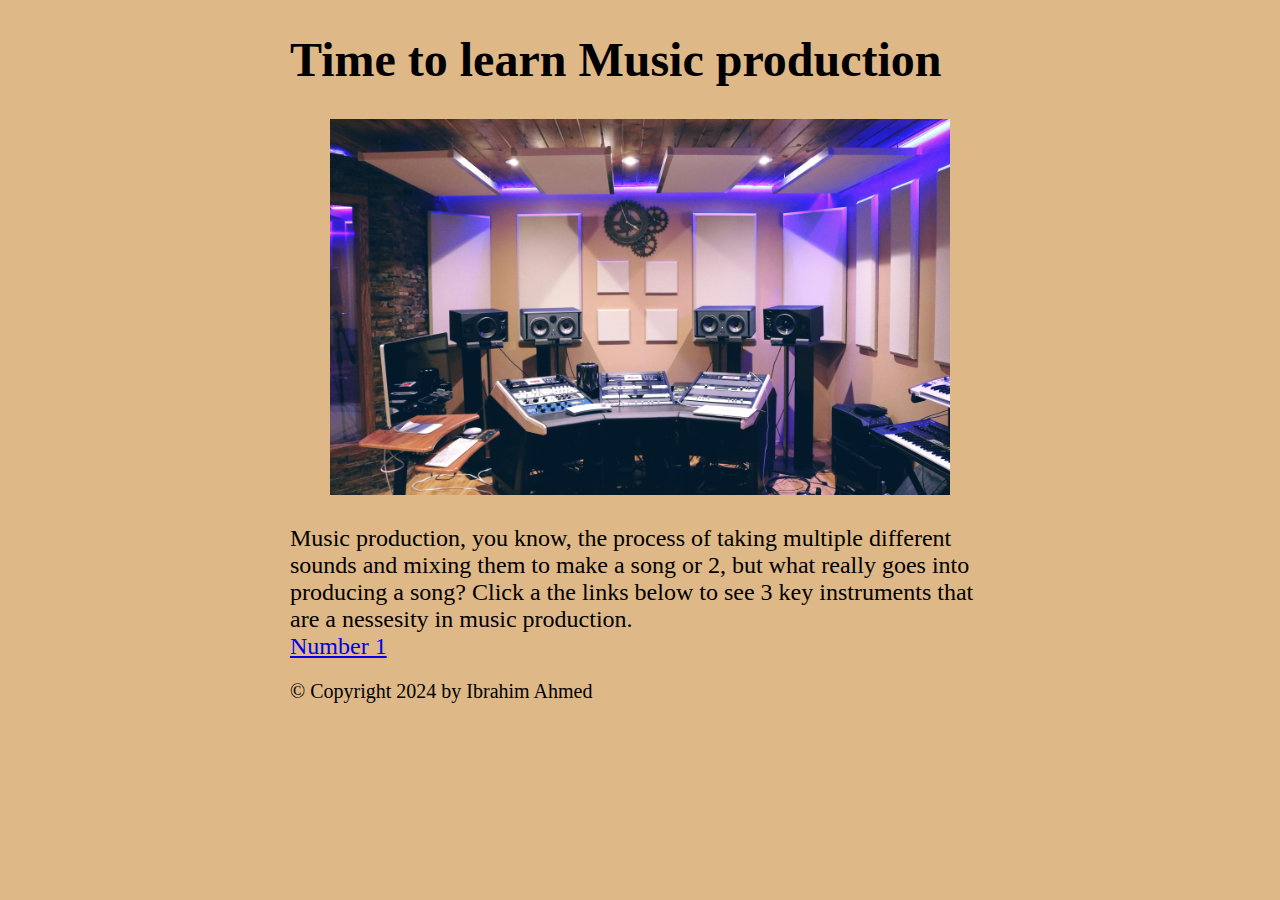
<file: index.html>
<!DOCTYPE html>
<html lang="en">
<head>
    <meta charset="UTF-8">
    <meta name="viewport" content="width=device-width, initial-scale=1.0">
    <title>The Important parts when producing music by Ibrahim Ahmed</title>
    <link rel="stylesheet" href="style.css">
</head>
<body>
<main>
    <h1>Time to learn Music production </h1>
</main>
<figure>
    <img src="images/pexels-pixabay-164938.jpg" alt="Image by Pixabay from Pexels">
</figure>
<footer>
    Music production, you know, the process of taking multiple different sounds and mixing them to make a song or 2, but what really goes into producing a song?

    Click a the links below to see 3 key instruments that are a nessesity in music production.
</footer>
  
<header>
    <nav>
        <ul>
            <li><a href="Drums.html">Number 1</a></li>
        </ul>
        <footer>
            <p>&copy; Copyright 2024 by Ibrahim Ahmed</p>
        </footer>
    </nav>
</header>
</body>
</html>
</file>
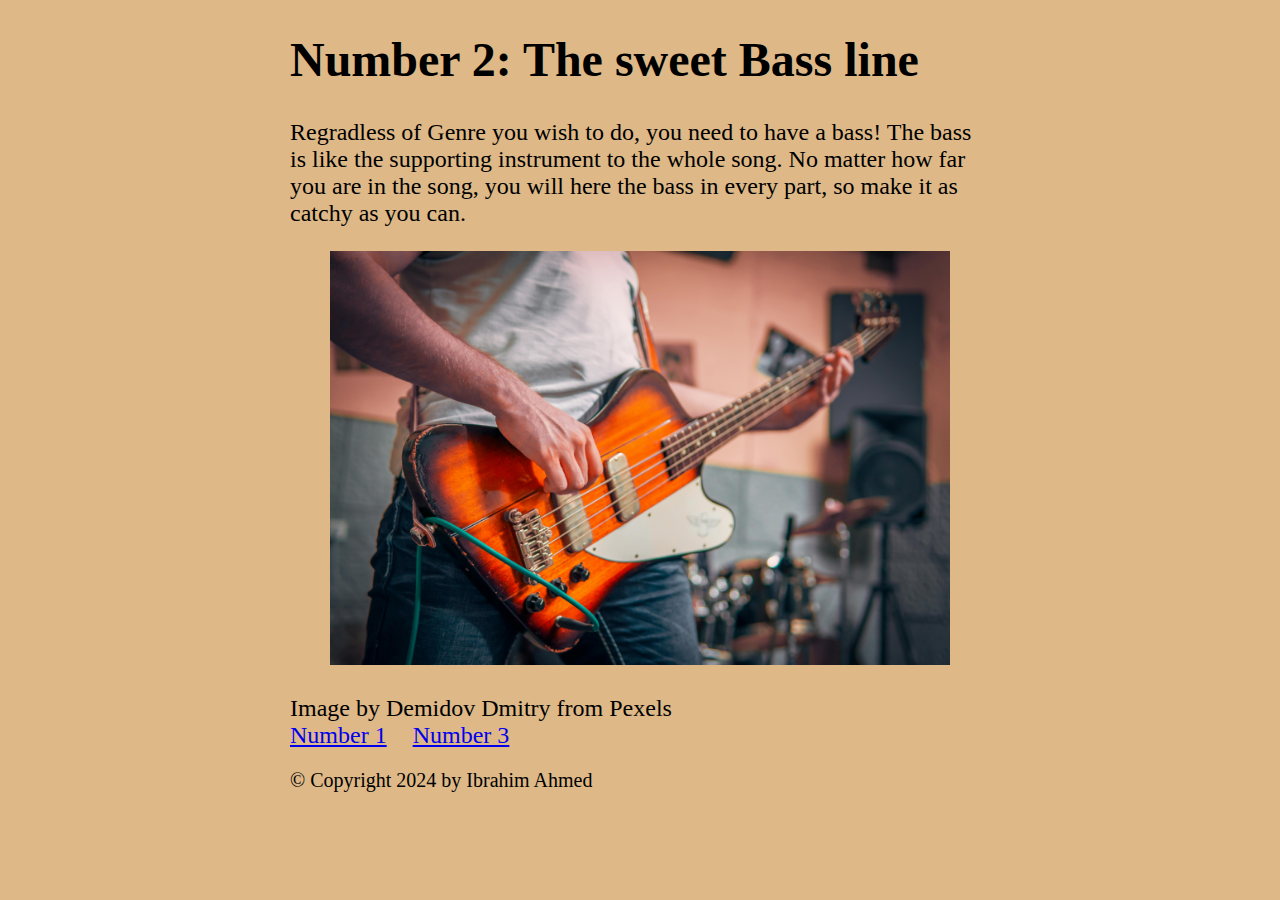
<file: Bass.html>
<!DOCTYPE html>
<html lang="en">
<head>
    <meta charset="UTF-8">
    <meta name="viewport" content="width=device-width, initial-scale=1.0">
    <title>Bass</title>
    <link rel="stylesheet" href="style.css">
</head>
<body>
<main>
    <h1>Number 2: The sweet Bass line</h1>
</main>
<footer>
    Regradless of Genre you wish to do, you need to have a bass! The bass is like the supporting instrument to the whole song. No matter how far you are 
    in the song, you will here the bass in every part, so make it as catchy as you can.
</footer>
    <figure>
        <img src="images/pexels-dmitry-demidov-515774-3807838.jpg" alt="">
    </figure>
    <footer>
        Image by Demidov Dmitry from Pexels
    </footer>
    <header>
    <nav>
        <ul>
            <li><a href="Drums.html">Number 1</a></li>
            <li><a href="Leads.html">Number 3</a></li>
        </ul>
        <footer>
            <p>&copy; Copyright 2024 by Ibrahim Ahmed</p>
        </footer>
    </nav>
</header>
</body>
</html>
</file>
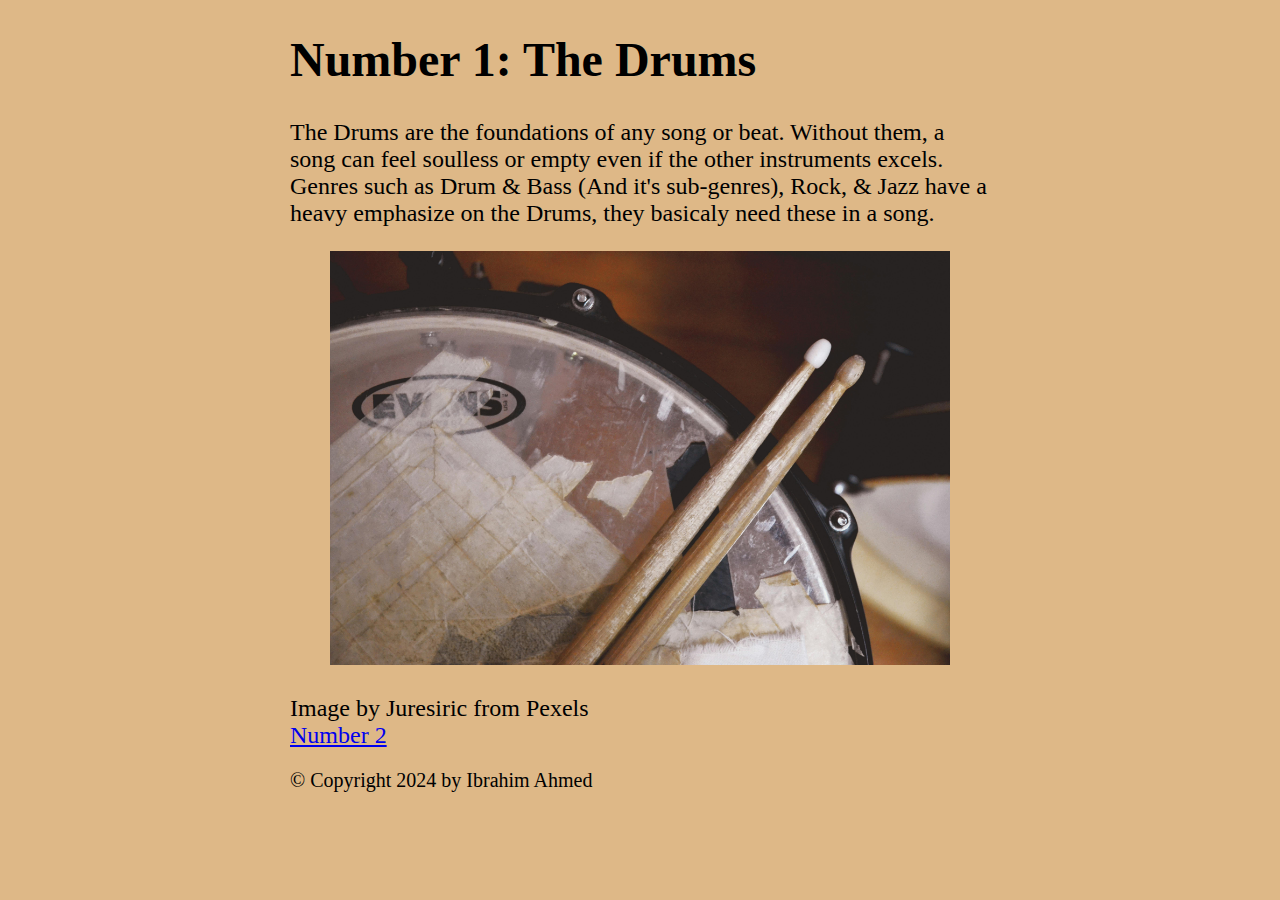
<file: Drums.html>
<!DOCTYPE html>
<html lang="en">
<head>
    <meta charset="UTF-8">
    <meta name="viewport" content="width=device-width, initial-scale=1.0">
    <title>The Drums</title>
    <link rel="stylesheet" href="style.css">
</head>
<body>
<main>
    <h1>Number 1: The Drums</h1>
</main>
<footer>
    The Drums are the foundations of any song or beat. Without them, a song can feel soulless or empty even if the other instruments excels. 
    Genres such as Drum & Bass (And it's sub-genres), Rock, & Jazz have a heavy emphasize on the Drums, they basicaly need these in a song.
</footer>
    <figure>
        <img src="images/pexels-juresiric-730656.jpg" alt="Image by Juresiric from Pexels">
    </figure>
    <footer>
        Image by Juresiric from Pexels
    </footer>
    <header>
    <nav>
        <ul>
            <li><a href="Bass.html">Number 2</a></li>
        </ul>
        <footer>
            <p>&copy; Copyright 2024 by Ibrahim Ahmed</p>
        </footer>
    </nav>
</header>
</body>
</html>
</file>
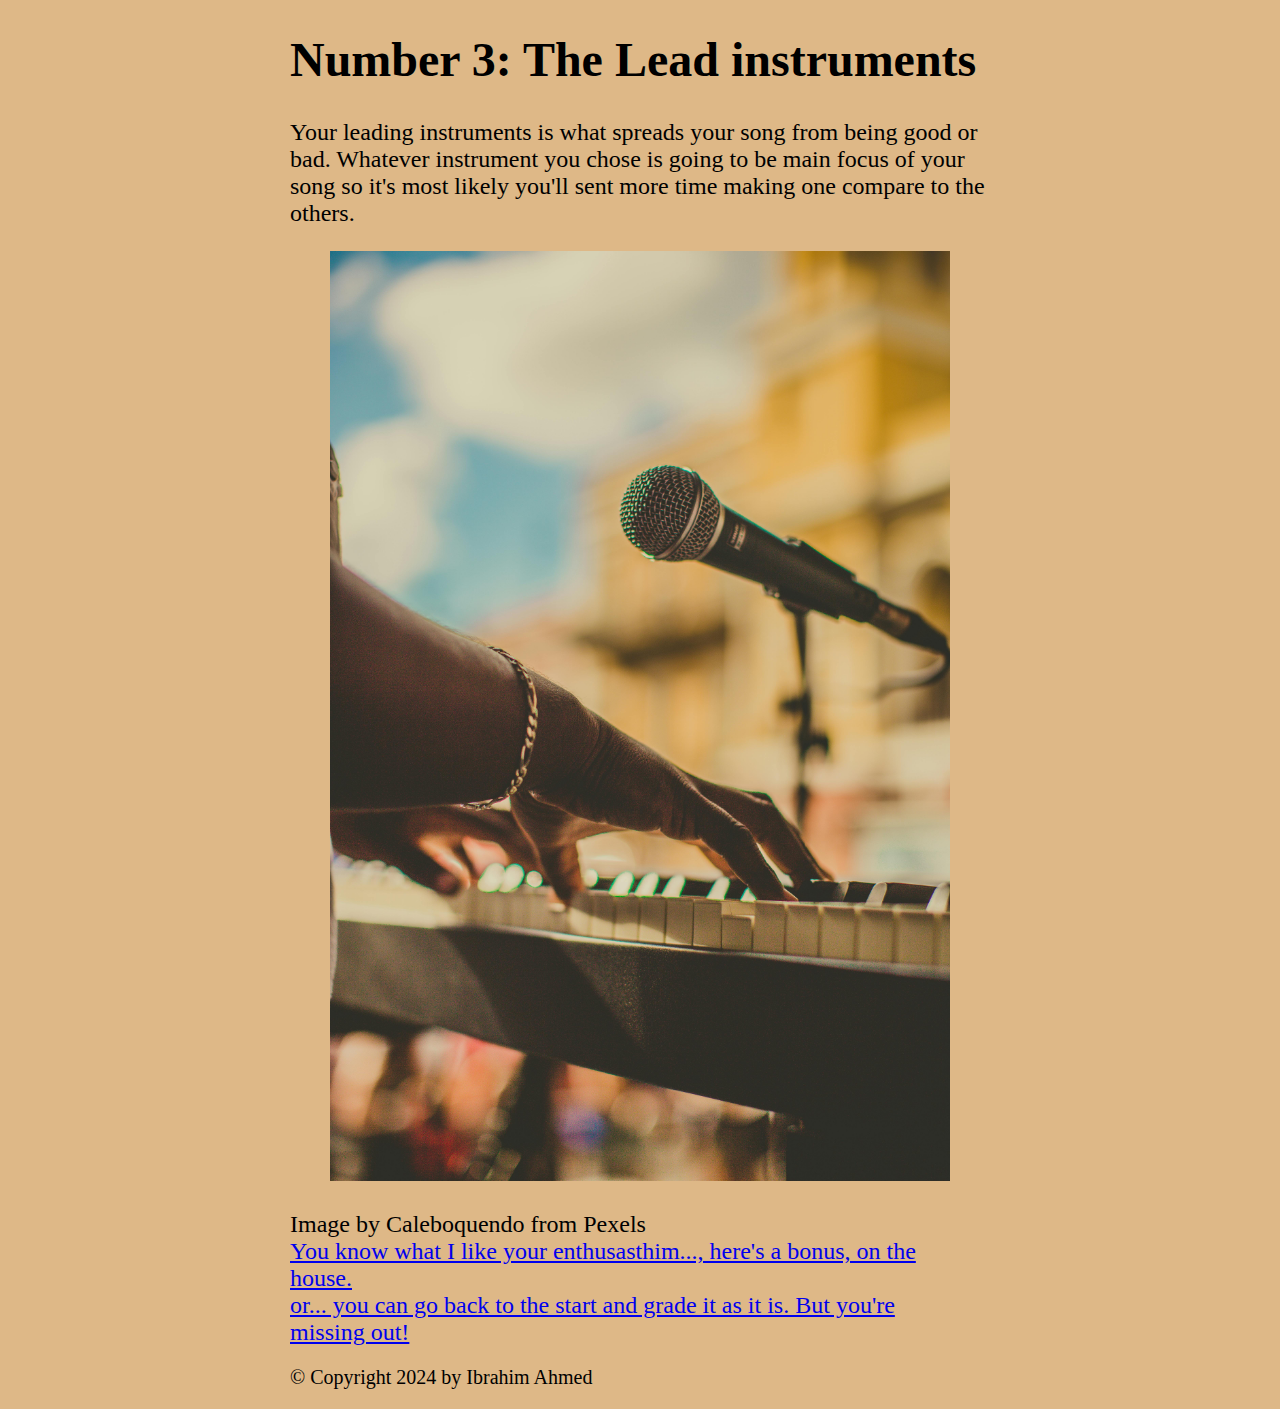
<file: Leads.html>
<!DOCTYPE html>
<html lang="en">
<head>
    <meta charset="UTF-8">
    <meta name="viewport" content="width=device-width, initial-scale=1.0">
    <title>Lead instrument</title>
    <link rel="stylesheet" href="style.css">
</head>
<body>
<main>
    <h1>Number 3: The Lead instruments</h1>
</main>
<footer>
   Your leading instruments is what spreads your song from being good or bad. Whatever instrument you chose is going to be main focus of your song so it's most likely you'll sent more time making one
   compare to the others.
</footer>
    <figure>
        <img src="images/pexels-caleboquendo-2927080.jpg" alt="Image by Caleboquendo from Pexels">
    </figure>
    <footer>
        Image by Caleboquendo from Pexels
    </footer>
    <header>
    <nav>
        <ul>
            <li><a href="Sfx.html">You know what I like your enthusasthim..., here's a bonus, on the house.</a></li>
        </ul>
        <li><a href="index.html">or... you can go back to the start and grade it as it is. But you're missing out!</a></li>
        </ul> 
        <footer>
            <p>&copy; Copyright 2024 by Ibrahim Ahmed</p>
        </footer>
    </nav>
</header>
</body>
</html>
</file>
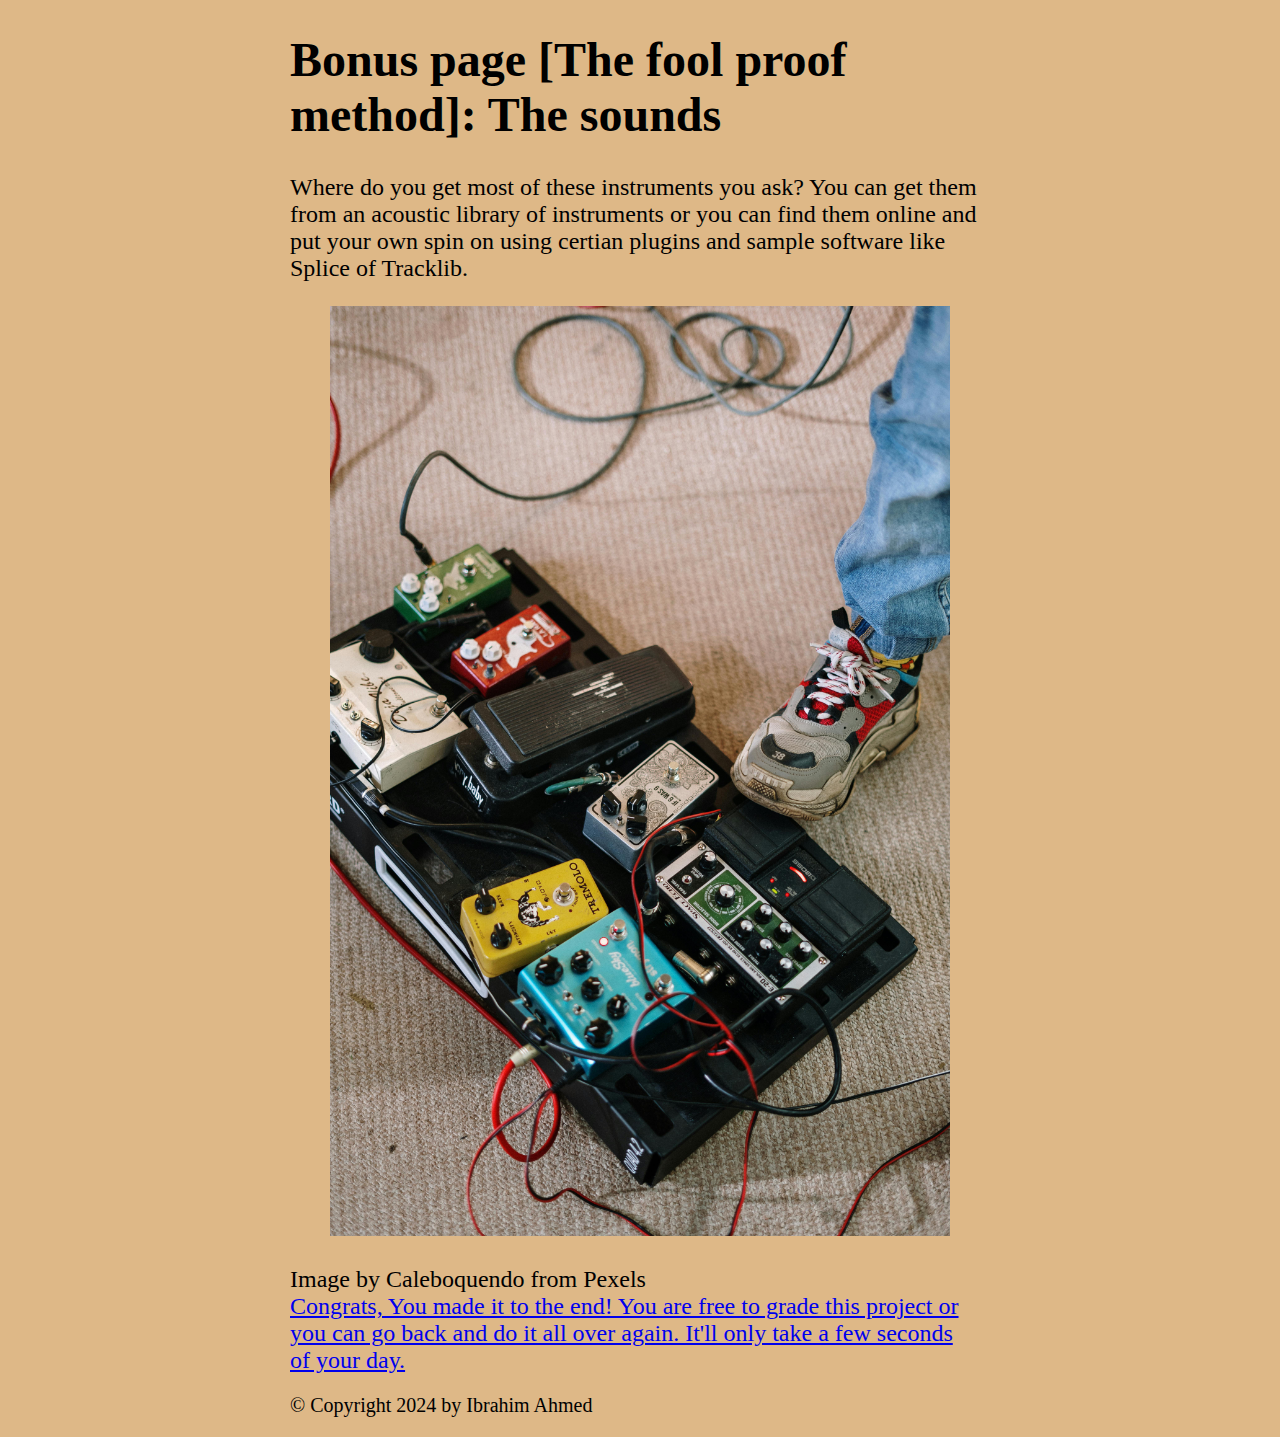
<file: Sfx.html>
<!DOCTYPE html>
<html lang="en">
<head>
    <meta charset="UTF-8">
    <meta name="viewport" content="width=device-width, initial-scale=1.0">
    <title>The Sfx</title>
    <link rel="stylesheet" href="style.css">
</head>
<body>
<main>
    <h1>Bonus page [The fool proof method]: The sounds</h1>
</main>
<footer>
   Where do you get most of these instruments you ask? You can get them from an acoustic library of instruments or you can find them online and put your own spin on using certian plugins and sample
   software like Splice of Tracklib.
</footer>
    <figure>
        <img src="images/pexels-cottonbro-4088027.jpg" alt="Image by Cottonbro from Pexels">
    </figure>
    <footer>
        Image by Caleboquendo from Pexels
    </footer>
    <header>
    <nav>
        <ul>
            <li><a href="index.html">Congrats, You made it to the end! You are free to grade this project 
                or you can go back and do it all over again. It'll only take a few seconds of your day.
            </a></li>
        </ul>
        <footer>
            <p>&copy; Copyright 2024 by Ibrahim Ahmed</p>
        </footer>
    </nav>
</header>
</body>
</html>
</file>
<file: style.css>
body{
    background-color: burlywood;
     width: 700px; /*Control the wight of page */
    margin: 0 auto; /*centers on the page */
}

p{
    font-size: 20px;
}

img, video{
    max-width: 100%;
    height: auto;
}

nav ul {
    list-style: none;
    padding: 0;
    margin: 0;
}

nav li{
  display: inline-block;
  margin-right: 20px;
}
nav ul {
    list-style: none;
    padding: 0;
    margin: 0;
}

nav li{
  display: inline-block;
  margin-right: 20px;
}

html{
    font-size: 150%;
  }
  
  h1{
    font-size: 2rem;
  }
  h2{
    font-size: 2rem;
  }
</file>
